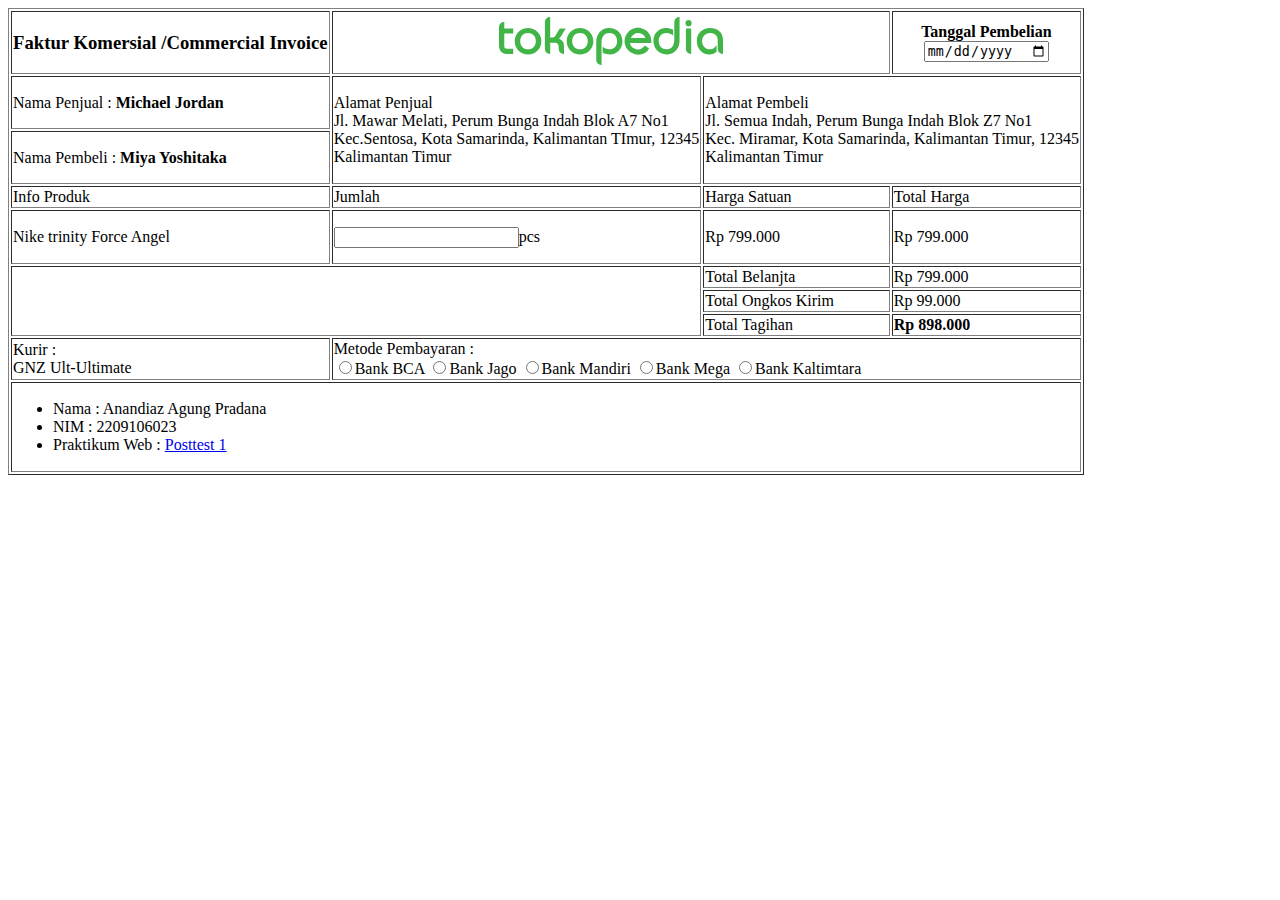
<file: posttest1/index.html>
<!DOCTYPE html>
<html lang="en">
<head>
    <meta charset="UTF-8">
    <meta name="viewport" content="width=device-width, initial-scale=1.0">
    <title>Posttest1</title>
</head>
<body>
    <table border="1" style="border: 1 double 10px;">
        <tr>
            <td>
                <h3>Faktur Komersial /Commercial Invoice</h3>
            </td>
            <td style="text-align: center;" colspan="2">
                <svg width="224" height="48" viewBox="0 0 112 24" fill="none" xmlns="http://www.w3.org/2000/svg"><path fill-rule="evenodd" clip-rule="evenodd" d="M59.878 16.865c-1.217 1.23-2.673 1.848-4.36 1.848-1.366 0-2.525-.277-3.709-.962v-2.819c.952.643 2.149 1.255 3.328 1.255 2.462 0 3.927-1.687 3.927-4.077 0-2.392-1.515-4.128-3.978-4.128-1.1 0-1.991.393-2.688 1.182-.746.855-1.132 2.077-1.132 3.692v11.131h-.185a2.45 2.45 0 0 1-2.457-2.445v-9.104c0-3.863 2.373-6.982 6.45-6.982 2.013 0 3.648.685 4.888 2.062 1.166 1.287 1.743 2.917 1.743 4.878 0 1.745-.61 3.238-1.827 4.469zm28.6-.095c-1.213 1.296-2.773 1.943-4.665 1.943-1.997 0-3.624-.686-4.862-2.063-1.165-1.302-1.743-2.933-1.743-4.877 0-3.442 2.667-6.317 6.178-6.317 1.354 0 2.53.284 3.718.933v2.848c-.953-.643-2.148-1.255-3.328-1.255-2.462 0-3.928 1.686-3.928 4.077 0 2.358 1.551 4.128 3.978 4.128 1.1 0 2.004-.41 2.728-1.236.72-.82 1.093-2.026 1.093-3.646v-8.86A2.45 2.45 0 0 1 90.103 0h.186v11.72c0 2.065-.6 3.754-1.812 5.05zm7.458-12.565c-.277.309-.674.451-1.159.451-.907 0-1.555-.666-1.555-1.561 0-.917.636-1.536 1.555-1.536.884 0 1.556.652 1.556 1.536 0 .436-.13.811-.397 1.11zm13.422 7.1c0-1.037-.394-1.857-1.186-2.48-.713-.559-1.603-.843-2.687-.843-2.39 0-3.925 1.86-3.925 4.154 0 2.209 1.627 4.051 3.9 4.051 1.582 0 2.427-.92 3.329-2.065v3.303c-.459.343-.988.716-1.527.935-.57.237-1.249.353-2.034.353-3.803 0-6.31-3.135-6.31-6.758 0-1.86.58-3.399 1.749-4.598 1.24-1.27 2.866-1.901 4.857-1.901 3.775 0 6.476 2.158 6.476 6.057v6.94h-.185a2.45 2.45 0 0 1-2.457-2.446v-4.702zm-36.16-.745c-.333-1.028-.752-1.533-1.714-2.068-2.29-1.274-4.542-.19-5.59 2.058l7.304.01zm-2.015 8.114c-1.687.357-3.343.082-4.958-.817-1.576-.876-2.63-2.179-3.16-3.9-1.069-3.482 1.122-7.361 4.645-8.3 1.746-.466 3.42-.255 5.01.63 2.643 1.47 3.606 3.744 3.438 6.675l-10.642-.021c.157 1.195.9 2.13 1.947 2.712 1.06.59 2.036.73 2.94.451 1.005-.314 1.82-1.13 2.483-1.89l2.169 1.573c-.885 1.576-2.089 2.509-3.872 2.887zM93.456 5.716h2.642v12.737h-.186a2.45 2.45 0 0 1-2.456-2.446V5.716zM3.866 18.453C1.282 18.453 0 16.703 0 14.26V4.991a2.45 2.45 0 0 1 2.456-2.445h.186v3.17h4.463v2.526H2.642v6.31c0 1.074.48 1.375 1.51 1.375h2.953v2.526h-3.24zm15.34-1.61c-1.305 1.245-2.873 1.87-4.695 1.87-1.806 0-3.365-.625-4.67-1.87-1.31-1.25-1.962-2.841-1.962-4.758 0-3.741 2.869-6.629 6.632-6.629 1.805 0 3.37.63 4.682 1.884 1.318 1.258 1.976 2.844 1.976 4.745 0 1.917-.654 3.508-1.963 4.758zm12.35-8.062c-.388.647-.688 1.11-.9 1.391a3.626 3.626 0 0 1-.69.717c1.835.59 2.519 1.856 2.519 3.742v3.822h-.186a2.45 2.45 0 0 1-2.456-2.446v-1.116c0-1.222-.55-2.05-1.85-2.05h-2.399v5.612h-.185a2.45 2.45 0 0 1-2.456-2.446V2.445A2.45 2.45 0 0 1 25.41 0h.185v10.29h.78c.859 0 1.422-.293 1.746-.846l2.219-3.727 3.01-.003-1.793 3.067zm13.635 8.062c-1.305 1.245-2.874 1.87-4.696 1.87-1.805 0-3.364-.625-4.67-1.87-1.309-1.25-1.962-2.841-1.962-4.758 0-3.741 2.87-6.629 6.632-6.629 1.806 0 3.37.63 4.683 1.884 1.318 1.258 1.975 2.844 1.975 4.745 0 1.917-.653 3.508-1.962 4.758zM43.284 9.12c-.728-.758-1.652-1.138-2.789-1.138-2.43 0-3.886 1.764-3.886 4.103 0 2.306 1.49 4.102 3.886 4.102 2.397 0 3.886-1.796 3.886-4.102 0-1.225-.37-2.207-1.097-2.965zm-25.985 0c-.727-.758-1.652-1.138-2.788-1.138-2.431 0-3.886 1.764-3.886 4.103 0 2.306 1.49 4.102 3.886 4.102s3.885-1.796 3.885-4.102c0-1.225-.369-2.207-1.097-2.965z" fill="#42B549"/></svg>
            </td>
            <td style="text-align: center;">
                <b>Tanggal Pembelian</b>
                <br>
                <input type="date" name="" id="">
                
            </td>
        </tr>
        <tr>
            <td>
                Nama Penjual : <b>Michael Jordan</b>
            </td>
            <td rowspan="2">
                <p>
                    Alamat Penjual
                <br>
                Jl. Mawar Melati, Perum Bunga Indah Blok A7 No1
                <br>
                Kec.Sentosa, Kota Samarinda, Kalimantan TImur, 12345
                <br>
                Kalimantan Timur
                </p>
            
            </td>
            <td rowspan="2" colspan="2">
                <p>
                    Alamat Pembeli
                <br>
                Jl. Semua Indah, Perum Bunga Indah Blok Z7 No1
                <br>
                Kec. Miramar, Kota Samarinda, Kalimantan Timur, 12345 
                <br>
                Kalimantan Timur
                </p>
            </td>
        </tr>
        <tr>
            <td>
                Nama Pembeli : <b>Miya Yoshitaka</b>
            </td>
        </tr>
        <tr>
            <td>Info Produk</td>
            <td>Jumlah</td>
            <td>Harga Satuan</td>
            <td>Total Harga</td>
        </tr>
        <tr>
            <td>
            <p>
                Nike trinity Force Angel
            </p>
        </td>
            <td>
                <input type="number">pcs
            </td>
            <td>Rp 799.000</td>
            <td>Rp 799.000</td>
        </tr>
        <tr>
            <td colspan="2" rowspan="3"></td>
            <td>Total Belanjta</td>
            <td>Rp 799.000</td>
        </tr>
        <tr>
            <td>Total Ongkos Kirim</td>
            <td>Rp 99.000</td>
        </tr>
        <tr>
            <td>Total Tagihan</td>
            <td><b>Rp 898.000</b></td>
        </tr>
        <tr>
            <td>
                Kurir :
                <br>
                GNZ Ult-Ultimate
            </td>
            <td colspan="3">
                Metode Pembayaran :
                <br>
                <input style="accent-color: grey;" type="radio" name="bank">Bank BCA
                <input style="accent-color: grey;" type="radio" name="bank">Bank Jago
                <input style="accent-color: grey;" type="radio" name="bank">Bank Mandiri
                <input style="accent-color: grey;" type="radio" name="bank">Bank Mega
                <input style="accent-color: grey;" type="radio" name="bank">Bank Kaltimtara
            </td>
        </tr>
        <tr>
            <td colspan="4">
                <ul>
                    <li>Nama : Anandiaz Agung Pradana</li>
                    <li>NIM : 2209106023</li>
                    <li>Praktikum Web :
                        <a href="https://classroom.google.com/c/NjIxNzQ3ODIxNTY1/a/NjIzNjU3MjM2Nzcz/details">Posttest 1</a>
                    </li>
                </ul>
            </td>
        </tr>
    </table>
</body>
</html>
</file>
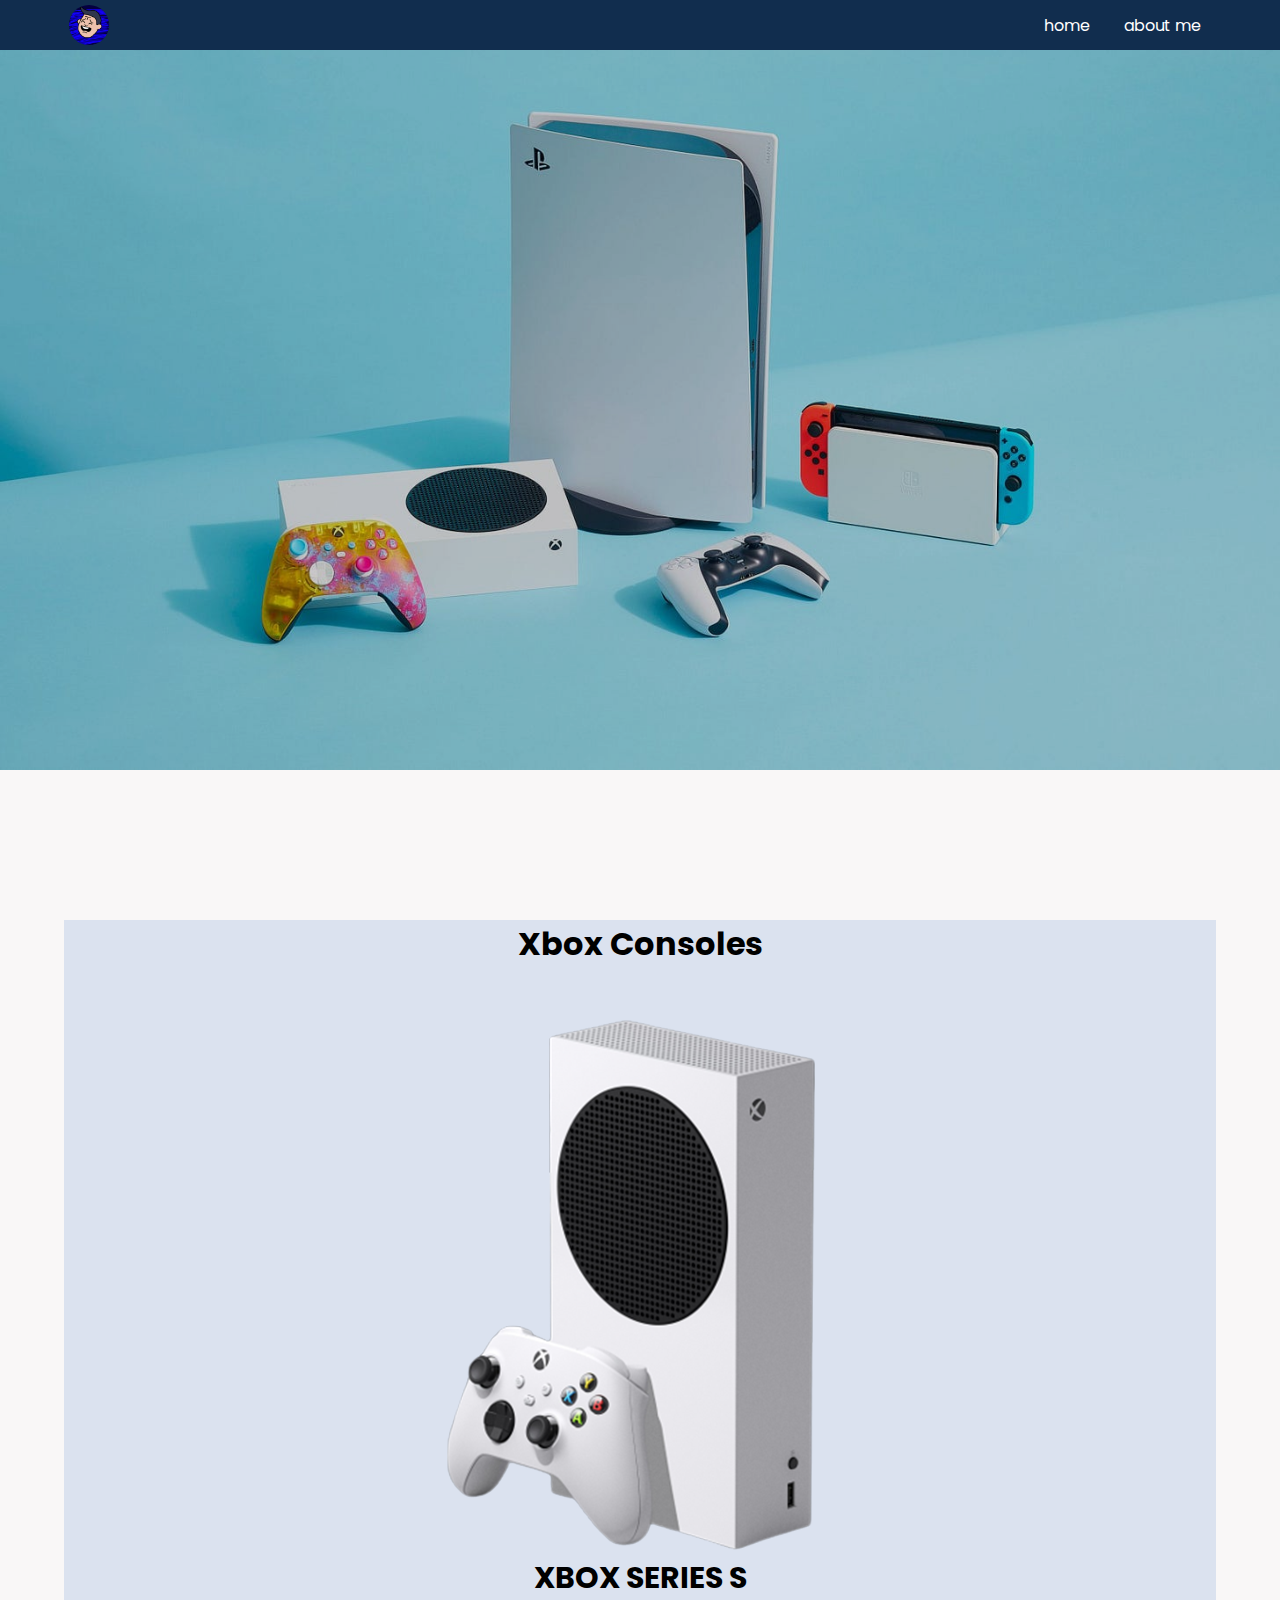
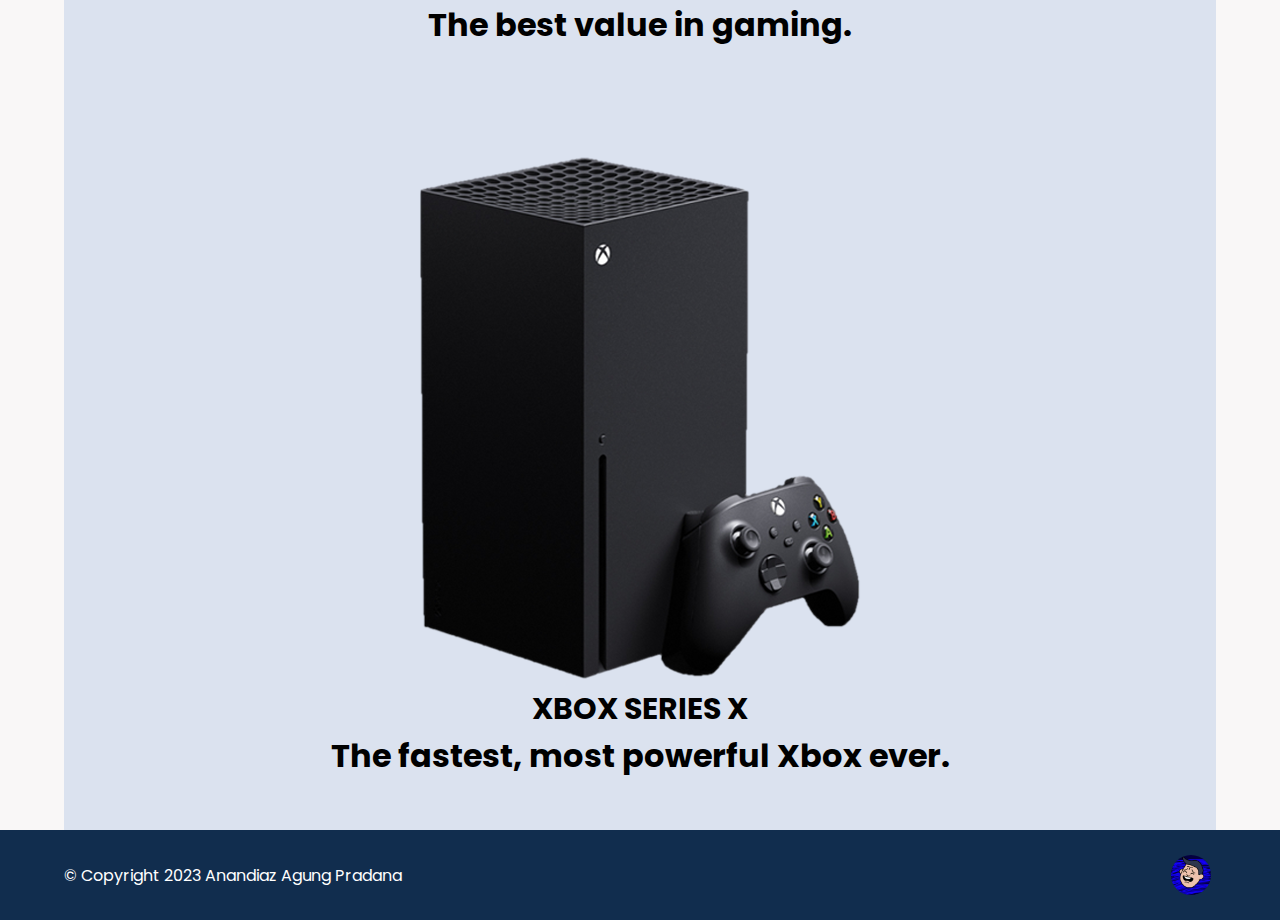
<file: posttest2/index.html>
<!DOCTYPE html>
<html lang="en">
<head>
    <meta charset="UTF-8">
    <meta name="viewport" content="width=device-width, initial-scale=1.0">
    <title>Posttest 2</title>
    <link rel="stylesheet" href="style.css">
</head>
<body>
    <header>
        
    </header>
    <nav>
        <div class="logo">
            <img src="profil.png"alt="">
        </div>
        <div class="nav-items">
            <a href="#">home</a>
            <a href="about-me.html">about me</a>
        </div>
    </nav>
    <div class="hero">
        <img src="hero.jpg" alt="">
    </div>
    <div class="container">
        <div class="title">
            <h1>Xbox Consoles</h1>
        </div>
        <div class="content">
            <div class="card-grid">
                <div class="card" href="#">
                    <div class="gambar">
                        <img src="xbox-s.png" alt="">
                    </div>           
                    <div class="card-content">
                        <p>XBOX SERIES S</p>
                        <h1>The best value in gaming.</h1>
                    </div>
                </div>
                <div class="card" href="#">
                    <div class="gambar">
                        <img src="xbox-2.0.png" alt="">
                    </div>
                    <div class="card-content">
                        <p>XBOX SERIES X</p>
                        <h1>The fastest, most powerful Xbox ever.</h1>
                    </div>
                </div>
            </div>
        </div>
        
    </div>
    <footer>
        <p>© Copyright 2023 Anandiaz Agung Pradana</p>
        <div class="logo">
            <img src="profil.png"alt="">
        </div>
    </footer>
</body>
</html>
</file>
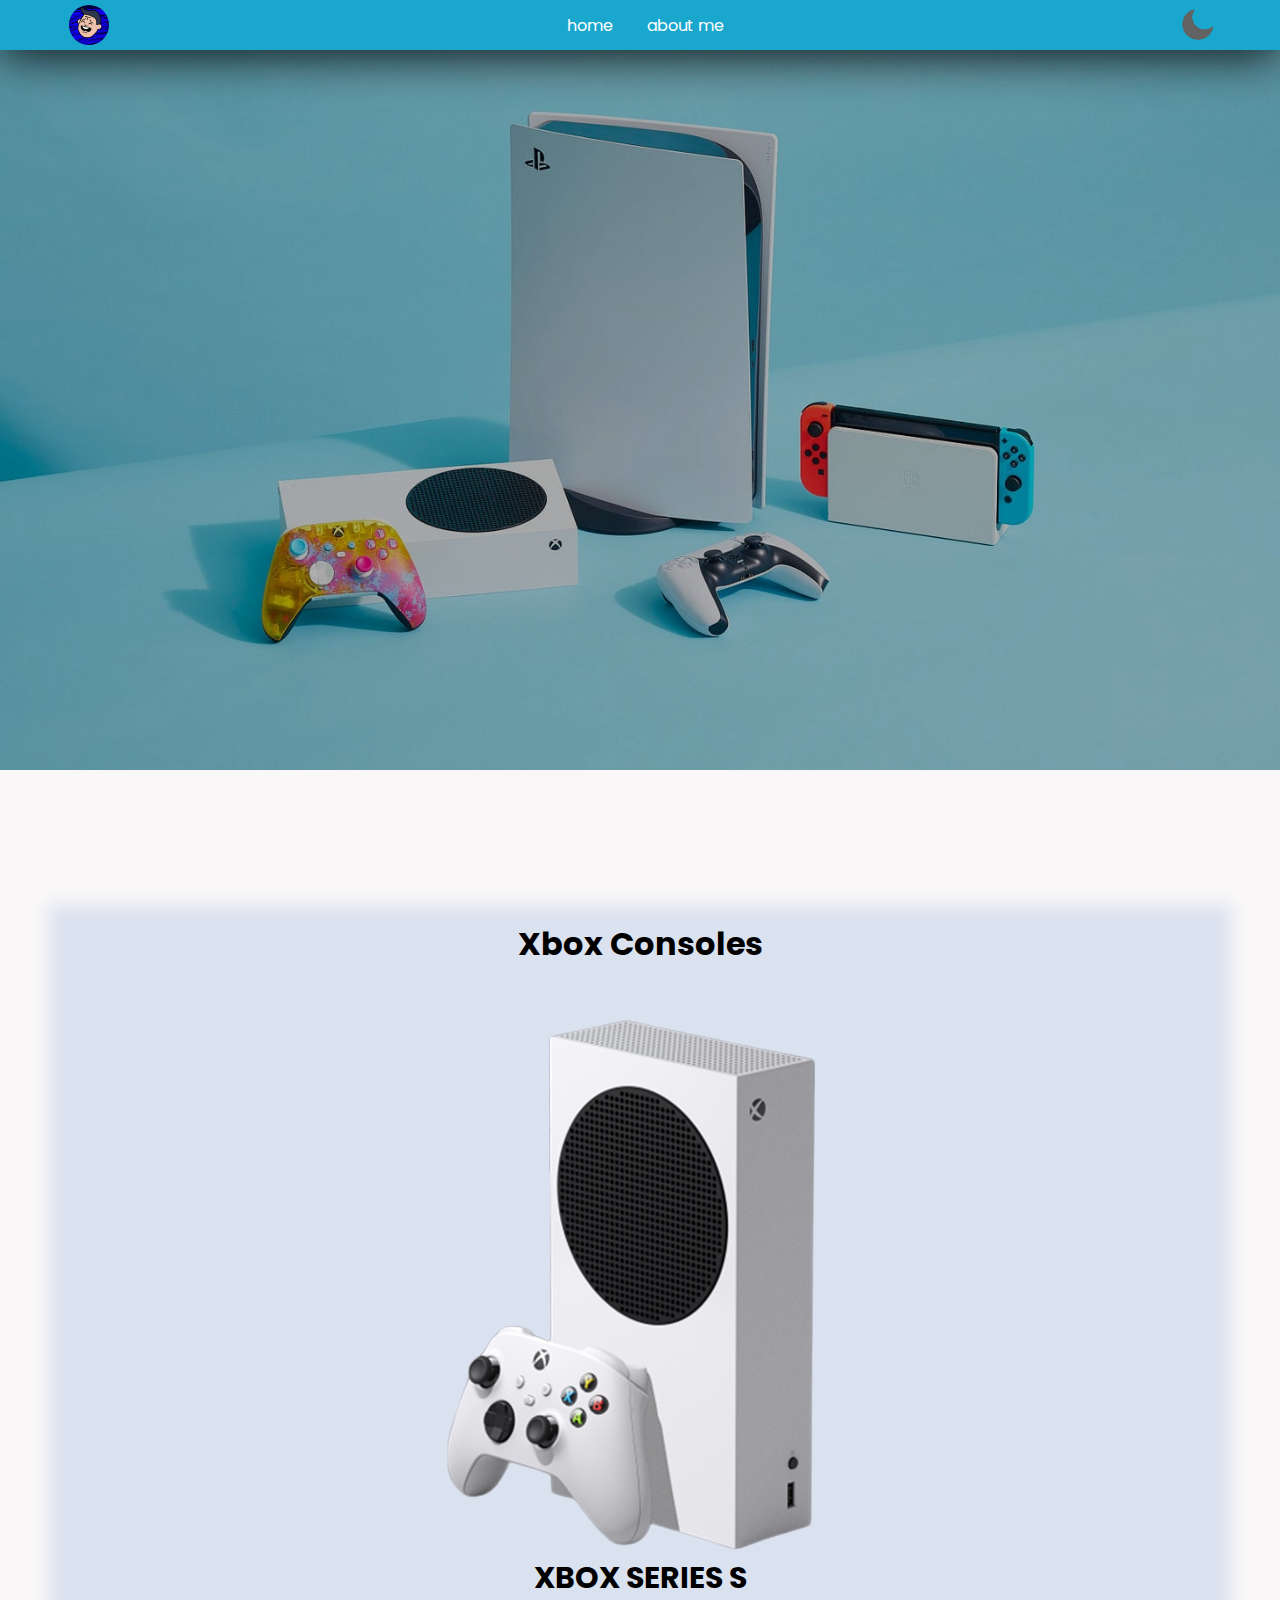
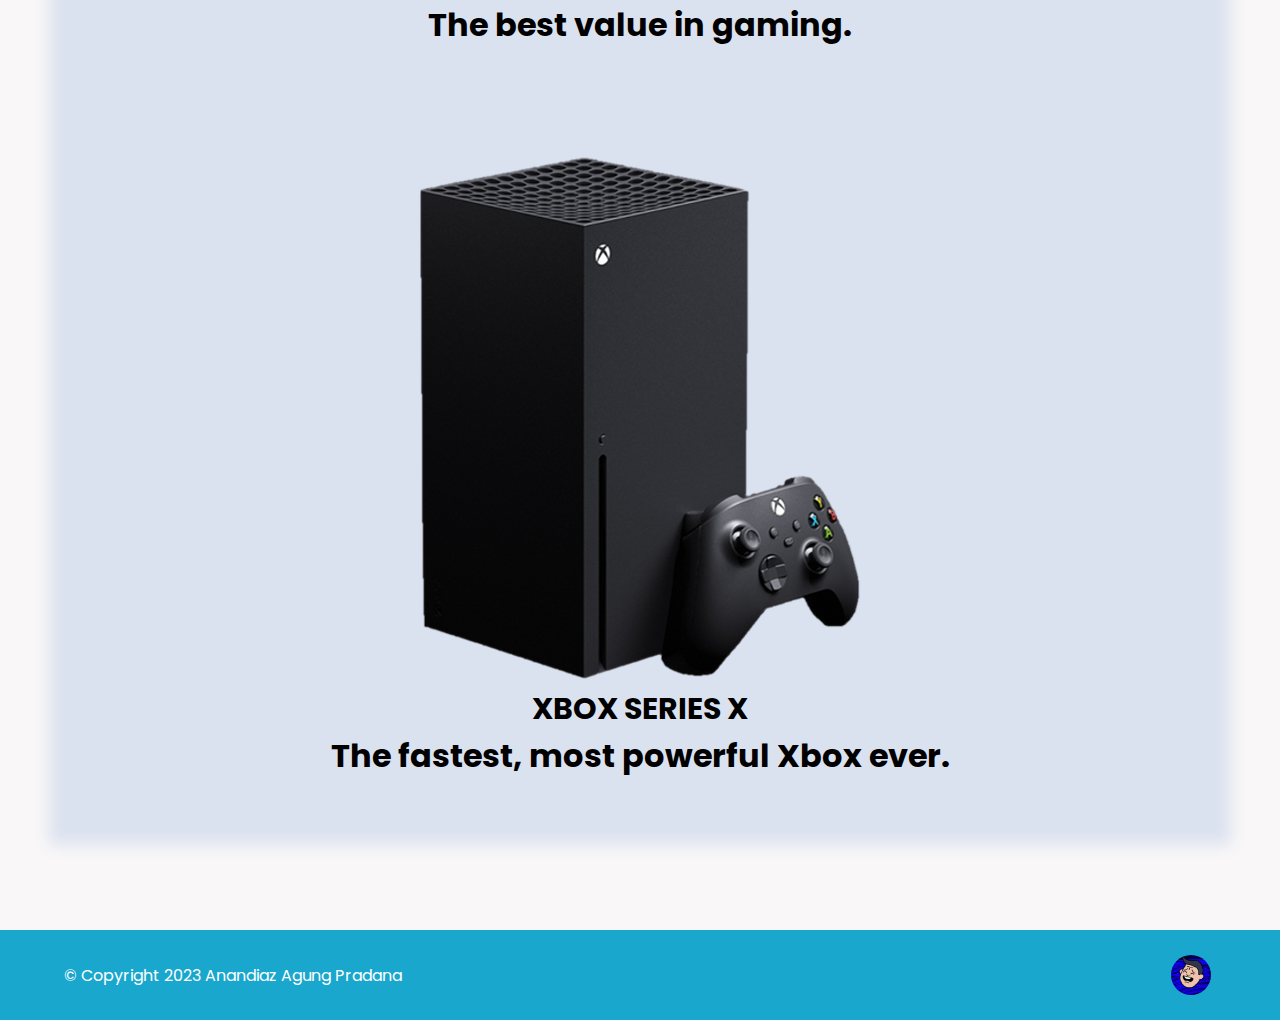
<file: posttest3/index.html>
<!DOCTYPE html>
<html lang="en">
<head>
    <meta charset="UTF-8">
    <meta name="viewport" content="width=device-width, initial-scale=1.0">
    <title>Posttest 3</title>
    <link rel="stylesheet" href="style.css">
</head>
<body>
    <header>
        
    </header>
    <nav class="navbar">
        <div class="logo">
            <img src="profil.png"alt="">
        </div>
        <div class="nav-items">
            <a href="#">home</a>
            <a href="#" id="profil">about me</a>
        </div>
        <img src="moon.png" id="dark-icon">
    </nav>
    <div class="hero">
        <img src="hero.jpg" alt="">
    </div>
    <div class="container">
        <div class="title">
            <h1>Xbox Consoles</h1>
        </div>
        <div class="content">
            <div class="card-grid">
                <div class="card" href="#">
                    <div class="gambar">
                        <img src="xbox-s.png" alt="">
                    </div>           
                    <div class="card-content">
                        <p>XBOX SERIES S</p>
                        <h1>The best value in gaming.</h1>
                    </div>
                </div>
                <div class="card" href="#">
                    <div class="gambar">
                        <img src="xbox-2.0.png" alt="">
                    </div>
                    <div class="card-content">
                        <p>XBOX SERIES X</p>
                        <h1>The fastest, most powerful Xbox ever.</h1>
                    </div>
                </div>
            </div>
        </div>
        
    </div>
    <footer>
        <p>© Copyright 2023 Anandiaz Agung Pradana</p>
        <div class="logo">
            <img src="profil.png"alt="">
        </div>
    </footer>
    <script src="script.js"></script>
</body>
</html>
</file>
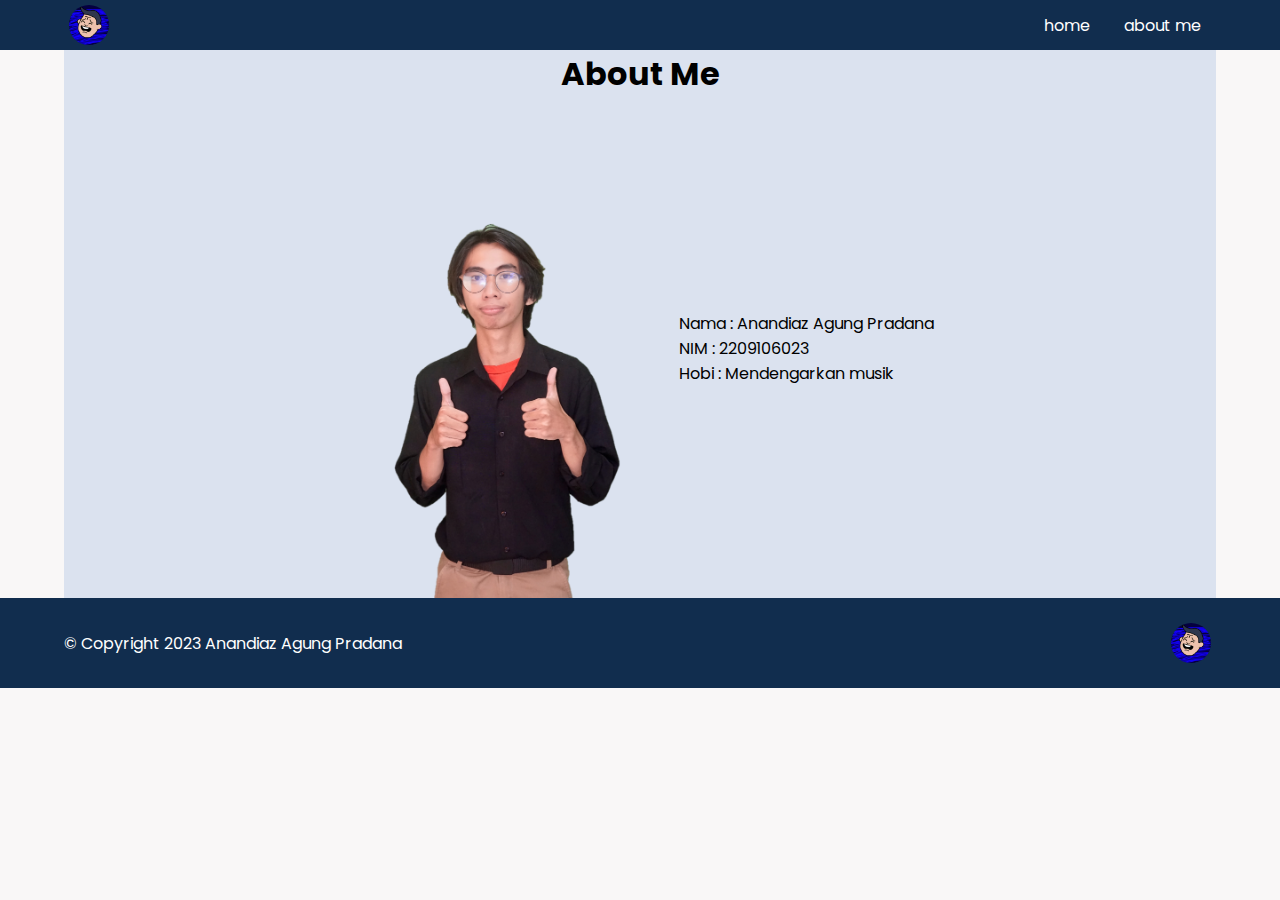
<file: posttest2/about-me.html>
<!DOCTYPE html>
<html lang="en">
<head>
    <meta charset="UTF-8">
    <meta name="viewport" content="width=device-width, initial-scale=1.0">
    <title>Posttest 2</title>
    <link rel="stylesheet" href="style.css">
</head>
<body>
    <header>
        
    </header>
    <nav>
        <div class="logo">
            <img src="profil.png"alt="">
        </div>
        <div class="nav-items">
            <a href="index.html ">home</a>
            <a href="#">about me</a>
        </div>
    </nav>
    <div class="container">
        <div class="title">
            <h1>About Me</h1>
        </div>
        <div class="about" style="display: flex;justify-content:center; align-items: center;">
            <img style="height: 500px;" src="foto-diri.png" alt="">
            <div class="text-profil">
                <p>Nama : Anandiaz Agung Pradana</p>
                <p>NIM : 2209106023</p>
                <p>Hobi : Mendengarkan musik</p>
            </div>
            
        </div>
    </div>
    <footer>
        <p>© Copyright 2023 Anandiaz Agung Pradana</p>
        <div class="logo">
            <img src="profil.png"alt="">
        </div>
    </footer>
</body>
</html>
</file>
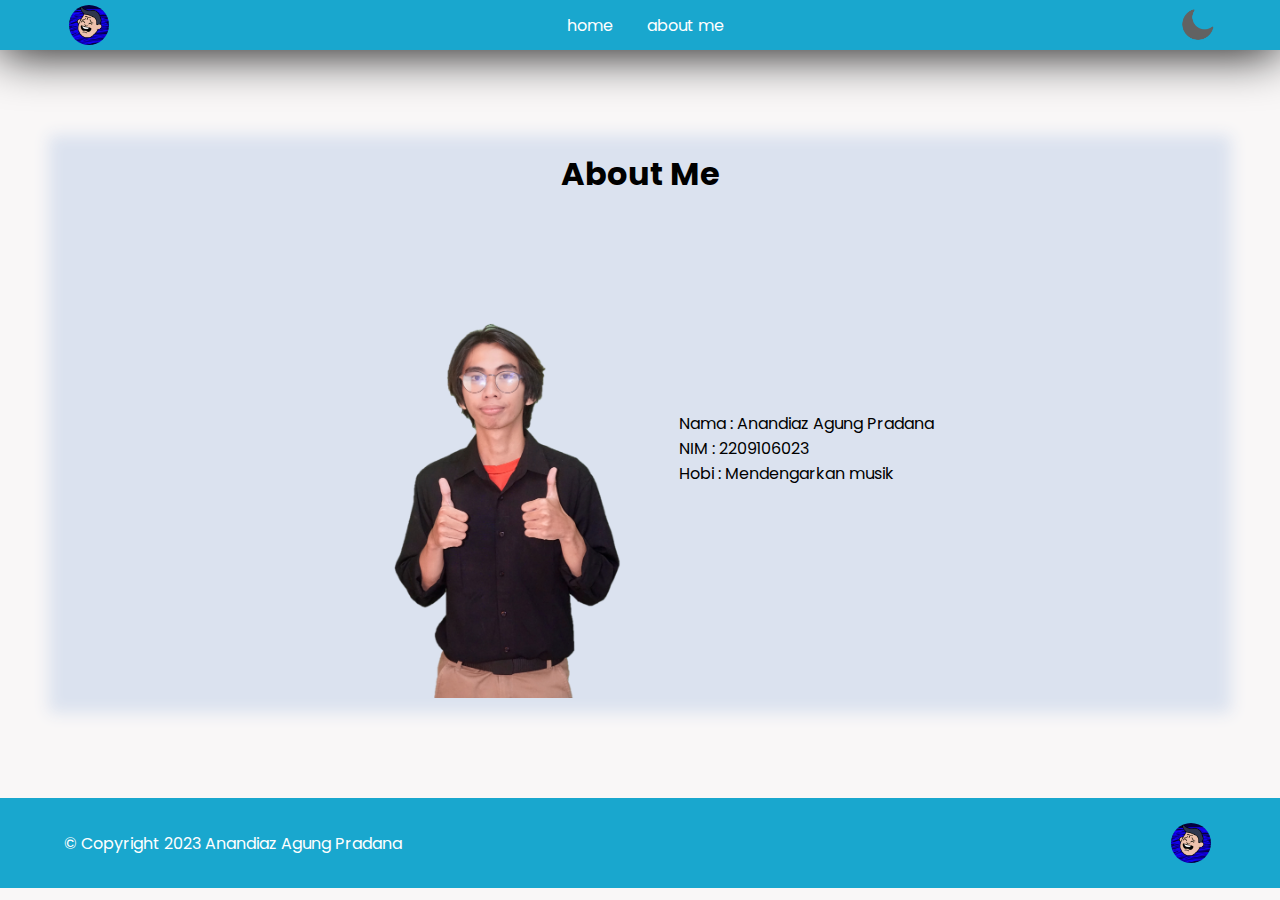
<file: posttest3/about-me.html>
<!DOCTYPE html>
<html lang="en">
<head>
    <meta charset="UTF-8">
    <meta name="viewport" content="width=device-width, initial-scale=1.0">
    <title>Posttest 2</title>
    <link rel="stylesheet" href="style.css">
</head>
<body>
    <header>
        
    </header>
    <nav class="navbar" style="margin-bottom: 100px;">
        <div class="logo">
            <img src="profil.png"alt="">
        </div>
        <div class="nav-items">
            <a href="index.html ">home</a>
            <a href="#">about me</a>
        </div>
        <img src="moon.png" id="dark-icon">
    </nav>
    <div class="container">
        <div class="title">
            <h1>About Me</h1>
        </div>
        <div class="about" style="display: flex;justify-content:center; align-items: center;">
            <img style="height: 500px;" src="foto-diri.png" alt="">
            <div class="text-profil">
                <p>Nama : Anandiaz Agung Pradana</p>
                <p>NIM : 2209106023</p>
                <p>Hobi : Mendengarkan musik</p>
            </div>
            
        </div>
    </div>
    <footer>
        <p>© Copyright 2023 Anandiaz Agung Pradana</p>
        <div class="logo">
            <img src="profil.png"alt="">
        </div>
    </footer>
    <script src="script.js"></script>
</body>
</html>
</file>
<file: posttest2/style.css>
@import url('https://fonts.googleapis.com/css2?family=Poppins&display=swap');

*{
    margin: 0px;
    padding: 0px;
    scroll-behavior: smooth;
    font-family: 'Poppins', sans-serif;
}

body {
    background-color: #F9F7F7;
}


nav {
    background-color: #112D4E;
    display: flex;
    justify-content: space-between;
    align-items: center;
    padding-left: 5vw;
    padding-right: 5vw;
}

.logo img{
    height: 40px;
    border-radius: 50px;
}


    .logo{
    display: flex;
    align-items: center;
    margin: 5px;
}

.nav-items a{
    padding: 15px;
    color: white;
    text-decoration: none;
}

.container {
    margin-left:5vw;
    margin-right: 5vw;
    background-color: #DBE2EF;
}

.hero {
    width: 100%;
    display: flex;
    flex-direction: column;
    justify-content: center;
    position: relative;
    margin-bottom: 150px;

}
.hero img{
    width: 100%;
    object-fit: cover;
    object-position:0px 28%;
    z-index:-1;
    filter: brightness(80%);
}

.title {
    display: flex;
    flex-direction: column;
    justify-content: center;
    align-items: center;
}

.card-grid{
    width: 100%;
    display: flex;
    flex-direction: row;
    flex-wrap: wrap;
    justify-content: center;
}

.card {
    list-style: none;
    position: relative;
    margin:50px;
}

.card img{
    z-index: 0;
    object-fit: contain;
    transform-origin: center;
    transform: scale(1) translateZ(0);
    transition: 
        filter 200ms linear,
        transform 200ms linear;
}

.card img:hover{
    object-fit: none;
    transform: scale(1.15) translateZ(0);
    z-index:2;
}

.card-content{
    display: flex;
    flex-direction: column;
    justify-content: center;
    align-items: center;
}

.card-content p {
    font-size: 30px;
    font-weight: bold;
}

.gambar {
    display: flex;
    flex-direction: column;
    justify-content: center;
    align-items: center;
    position: relative;
}

footer {
    background-color: #112D4E;
    height: 10vh;
    padding-left: 5vw;
    padding-right: 5vw;
    display: flex;
    justify-content: space-between;
    align-items: center;
    
}

footer p {
    color: white;

}

@media screen and (min-width: 1400px) and ( max-height: 1080px){
    .hero img{
        height: 100vh;
    }
}

@media screen and (max-width: 1399px){
    .hero img{
        height: 100%;
    }
}
</file>
<file: posttest3/style.css>
@import url('https://fonts.googleapis.com/css2?family=Poppins&display=swap');

*{
    margin: 0px;
    padding: 0px;
    scroll-behavior: smooth;
    font-family: 'Poppins', sans-serif;
    
}

body {
    background-color: #F9F7F7;
}

.dark_mode {
    /* background-color: #176B87; */
    background-color: #0f4658;
    color: white;}

.navbar {
    /* background-color: #132043; */
    background-color: #19A7CE;
    display: flex;
    justify-content: space-between;
    align-items: center;
    padding-left: 5vw;
    padding-right: 5vw;
    box-shadow:  0 2px 50px 0 black;
}

.logo img{
    height: 40px;
    border-radius: 50px;
}


.logo{
    display: flex;
    align-items: center;
    margin: 5px;
}

.nav-items a{
    padding: 15px;
    color: white;
    text-decoration: none;
}

#dark-icon {
    height: 40px;
    cursor: pointer;
}

.container {
    margin-left:5vw;
    margin-right: 5vw;
    background-color: #DBE2EF;
    box-shadow: 0 0 15px 15px #DBE2EF;
}

.hero {
    width: 100%;
    display: flex;
    flex-direction: column;
    justify-content: center;
    position: relative;
    margin-bottom: 150px;

}
.hero img{
    width: 100%;
    object-fit: cover;
    object-position:0px 28%;
    z-index:-1;
    filter: brightness(70%);
}

.title {
    display: flex;
    flex-direction: column;
    justify-content: center;
    align-items: center;
}

.card-grid{
    width: 100%;
    display: flex;
    flex-direction: row;
    flex-wrap: wrap;
    justify-content: center;
}

.card {
    list-style: none;
    position: relative;
    margin:50px;
}

.card img{
    z-index: 0;
    object-fit: contain;
    transform-origin: center;
    transform: scale(1) translateZ(0);
    transition: 
        filter 200ms linear,
        transform 200ms linear;
}

.card img:hover{
    object-fit: none;
    transform: scale(1.15) translateZ(0);
    z-index:2;
}

.card-content{
    display: flex;
    flex-direction: column;
    justify-content: center;
    align-items: center;
}

.card-content p {
    font-size: 30px;
    font-weight: bold;
}

.gambar {
    display: flex;
    flex-direction: column;
    justify-content: center;
    align-items: center;
    position: relative;
}

footer {
    margin-top: 100px;
    background-color: #19A7CE;
    height: 10vh;
    padding-left: 5vw;
    padding-right: 5vw;
    display: flex;
    justify-content: space-between;
    align-items: center;
    
}

footer p {
    color: white;

}



@media screen and (min-width: 1400px) and ( max-height: 1080px){
    .hero img{
        height: 100vh;
    }

}

@media screen and (max-width: 1399px){
    .hero img{
        height: 100%;
    }
}

@media screen and (max-width: 450px) {
    .card img{
        height: 100%;
        width: 100%;
    }
    
}
</file>
